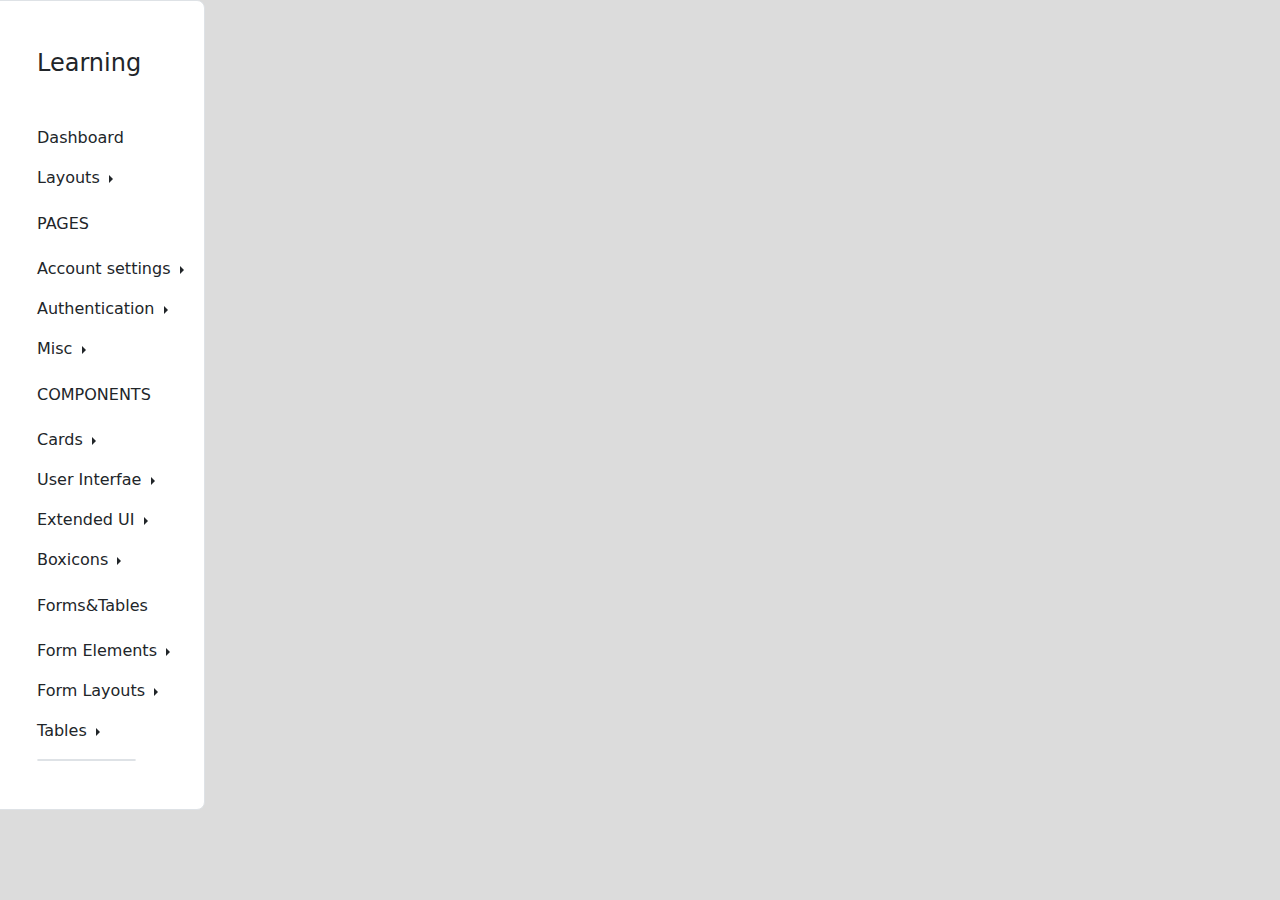
<file: index.html>
<!DOCTYPE html>
<html>
<head>
    <title>Bootstrap 5 Example</title>
    <meta charset="utf-8">
    <meta name="viewport" content="width=device-width, initial-scale=1">
    <link href="https://cdn.jsdelivr.net/npm/bootstrap@5.2.3/dist/css/bootstrap.min.css" rel="stylesheet">
    <script src="https://cdn.jsdelivr.net/npm/bootstrap@5.2.3/dist/js/bootstrap.bundle.min.js"></script>
</head>

<body style="background-color: gainsboro;">
    <div class="row" >
        <div class="col-2 border-1 border p-5 rounded-3" style="background-color: white ">
            <h4 class="mb-5">Learning</h4>
            <p>
                Dashboard
            </p>
            <div class="dropdown dropend">
                <p class="dropdown-toggle" data-bs-toggle="dropdown">
                    Layouts
                </p>
                <ul class="dropdown-menu">
                    <li><a class="dropdown-item" href="#">Normal</a></li>
                    <li><a class="dropdown-item active" href="#">Active</a></li>
                    <li><a class="dropdown-item disabled" href="#">Disabled</a></li>
                </ul>
            </div>

            <h6 class="my-4">PAGES</h6>

            <div class="dropdown dropend">
                <p class="dropdown-toggle" data-bs-toggle="dropdown">
                    Account settings
                </p>
                <ul class="dropdown-menu">
                    <li><a class="dropdown-item" href="Account.html">Account</a></li>
                    <li><a class="dropdown-item active" href="AccountSettings.html">Notifications</a></li>
                    <li><a class="dropdown-item disabled" href="#">Connections</a></li>
                </ul>
            </div>

            <div class="dropdown dropend">
                <p class="dropdown-toggle" data-bs-toggle="dropdown">
                    Authentication
                </p>
                <ul class="dropdown-menu">
                    <li><a class="dropdown-item" href="#">Normal</a></li>
                    <li><a class="dropdown-item active" href="#">Active</a></li>
                    <li><a class="dropdown-item disabled" href="#">Disabled</a></li>
                </ul>
            </div>

            <div class="dropdown dropend">
                <p class="dropdown-toggle" data-bs-toggle="dropdown">
                    Misc
                </p>
                <ul class="dropdown-menu">
                    <li><a class="dropdown-item" href="#">Normal</a></li>
                    <li><a class="dropdown-item active" href="#">Active</a></li>
                    <li><a class="dropdown-item disabled" href="#">Disabled</a></li>
                </ul>
            </div>

            <h6 class="my-4">COMPONENTS</h6>

            <div class="dropdown dropend">
                <p class="dropdown-toggle" data-bs-toggle="dropdown">
                    Cards
                </p>
                <ul class="dropdown-menu">
                    <li><a class="dropdown-item" href="#">Normal</a></li>
                    <li><a class="dropdown-item active" href="#">Active</a></li>
                    <li><a class="dropdown-item disabled" href="#">Disabled</a></li>
                </ul>
            </div>

            <div class="dropdown dropend">
                <p class="dropdown-toggle" data-bs-toggle="dropdown">
                    User Interfae
                </p>
                <ul class="dropdown-menu">
                    <li><a class="dropdown-item" href="#">Normal</a></li>
                    <li><a class="dropdown-item active" href="#">Active</a></li>
                    <li><a class="dropdown-item disabled" href="#">Disabled</a></li>
                </ul>
            </div>

            <div class="dropdown dropend">
                <p class="dropdown-toggle" data-bs-toggle="dropdown">
                    Extended UI
                </p>
                <ul class="dropdown-menu">
                    <li><a class="dropdown-item" href="#">Normal</a></li>
                    <li><a class="dropdown-item active" href="#">Active</a></li>
                    <li><a class="dropdown-item disabled" href="#">Disabled</a></li>
                </ul>
            </div>

            <div class="dropdown dropend">
                <p class="dropdown-toggle" data-bs-toggle="dropdown">
                    Boxicons
                </p>
                <ul class="dropdown-menu">
                    <li><a class="dropdown-item" href="#">Normal</a></li>
                    <li><a class="dropdown-item active" href="#">Active</a></li>
                    <li><a class="dropdown-item disabled" href="#">Disabled</a></li>
                </ul>

                <h6 class="my-4">Forms&Tables</h6>

            <div class="dropdown dropend">
                <p class="dropdown-toggle" data-bs-toggle="dropdown">
                    Form Elements
                </p>
                <ul class="dropdown-menu">
                    <li><a class="dropdown-item" href="#">Normal</a></li>
                    <li><a class="dropdown-item active" href="#">Active</a></li>
                    <li><a class="dropdown-item disabled" href="#">Disabled</a></li>
                </ul>
            </div>

            <div class="dropdown dropend">
                <p class="dropdown-toggle" data-bs-toggle="dropdown">
                    Form Layouts
                </p>
                <ul class="dropdown-menu">
                    <li><a class="dropdown-item" href="#">Normal</a></li>
                    <li><a class="dropdown-item active" href="#">Active</a></li>
                    <li><a class="dropdown-item disabled" href="#">Disabled</a></li>
                </ul>
            </div>

            <div class="dropdown dropend">
                <p class="dropdown-toggle" data-bs-toggle="dropdown">
                    Tables
                </p>
                <ul class="dropdown-menu">
                    <li><a class="dropdown-item" href="#">Normal</a></li>
                    <li><a class="dropdown-item active" href="#">Active</a></li>
                    <li><a class="dropdown-item disabled" href="#">Disabled</a></li>
                </ul>
            </div>

        </div>
        <div class="col-10 border-1 border rounded-3">

        </div>
    </div>
</body>

</html>
</file>
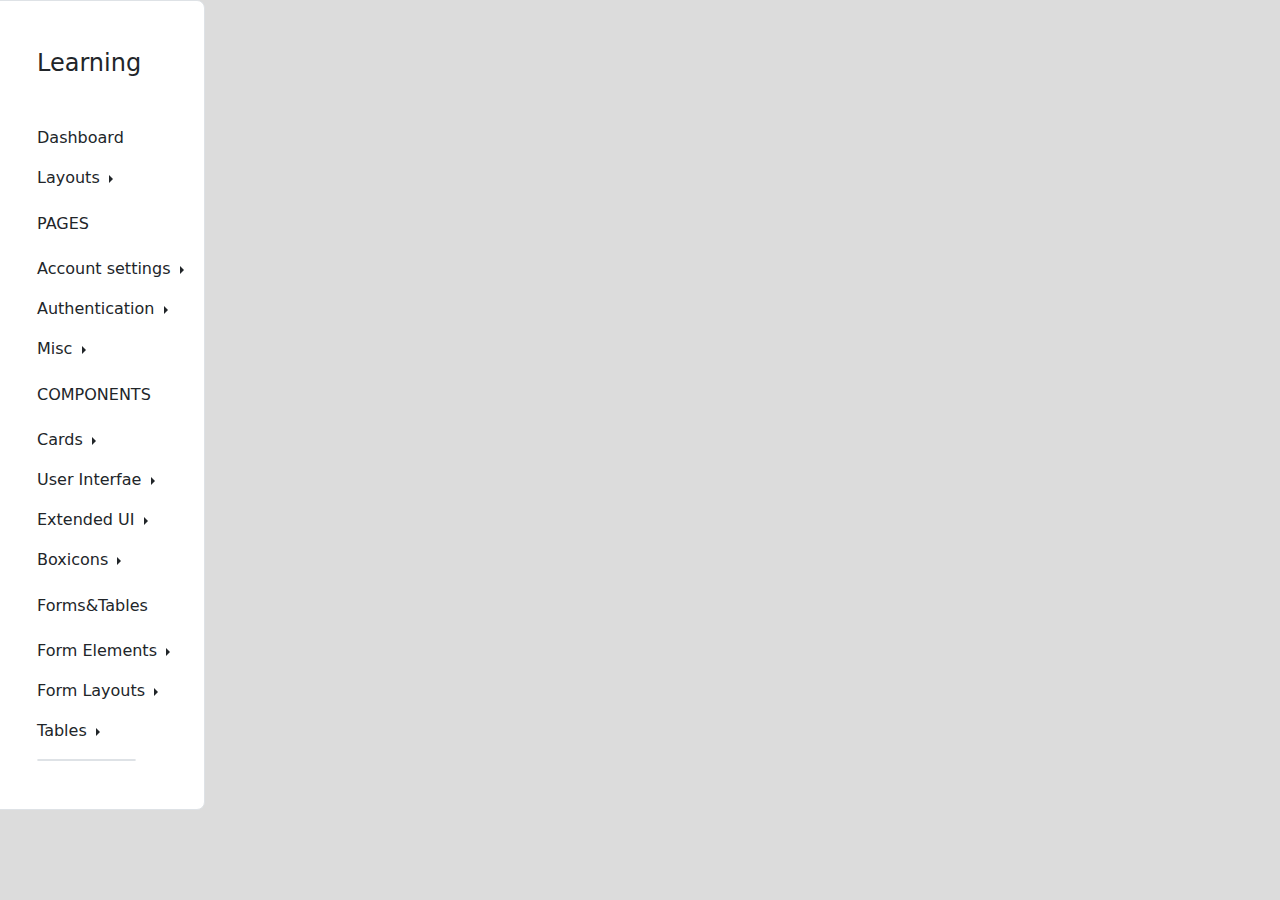
<file: BSleftmenu.html>
<!DOCTYPE html>
<html>

<head>
    <title>Bootstrap 5 Example</title>
    <meta charset="utf-8">
    <meta name="viewport" content="width=device-width, initial-scale=1">
    <link href="https://cdn.jsdelivr.net/npm/bootstrap@5.2.3/dist/css/bootstrap.min.css" rel="stylesheet">
    <script src="https://cdn.jsdelivr.net/npm/bootstrap@5.2.3/dist/js/bootstrap.bundle.min.js"></script>
</head>

<body style="background-color: gainsboro;">
    <div class="row" >
        <div class="col-2 border-1 border p-5 rounded-3" style="background-color: white ">
            <h4 class="mb-5">Learning</h4>
            <p>
                Dashboard
            </p>
            <div class="dropdown dropend">
                <p class="dropdown-toggle" data-bs-toggle="dropdown">
                    Layouts
                </p>
                <ul class="dropdown-menu">
                    <li><a class="dropdown-item" href="#">Normal</a></li>
                    <li><a class="dropdown-item active" href="#">Active</a></li>
                    <li><a class="dropdown-item disabled" href="#">Disabled</a></li>
                </ul>
            </div>

            <h6 class="my-4">PAGES</h6>

            <div class="dropdown dropend">
                <p class="dropdown-toggle" data-bs-toggle="dropdown">
                    Account settings
                </p>
                <ul class="dropdown-menu">
                    <li><a class="dropdown-item" href="#">Normal</a></li>
                    <li><a class="dropdown-item active" href="#">Active</a></li>
                    <li><a class="dropdown-item disabled" href="#">Disabled</a></li>
                </ul>
            </div>

            <div class="dropdown dropend">
                <p class="dropdown-toggle" data-bs-toggle="dropdown">
                    Authentication
                </p>
                <ul class="dropdown-menu">
                    <li><a class="dropdown-item" href="#">Normal</a></li>
                    <li><a class="dropdown-item active" href="#">Active</a></li>
                    <li><a class="dropdown-item disabled" href="#">Disabled</a></li>
                </ul>
            </div>

            <div class="dropdown dropend">
                <p class="dropdown-toggle" data-bs-toggle="dropdown">
                    Misc
                </p>
                <ul class="dropdown-menu">
                    <li><a class="dropdown-item" href="#">Normal</a></li>
                    <li><a class="dropdown-item active" href="#">Active</a></li>
                    <li><a class="dropdown-item disabled" href="#">Disabled</a></li>
                </ul>
            </div>

            <h6 class="my-4">COMPONENTS</h6>

            <div class="dropdown dropend">
                <p class="dropdown-toggle" data-bs-toggle="dropdown">
                    Cards
                </p>
                <ul class="dropdown-menu">
                    <li><a class="dropdown-item" href="#">Normal</a></li>
                    <li><a class="dropdown-item active" href="#">Active</a></li>
                    <li><a class="dropdown-item disabled" href="#">Disabled</a></li>
                </ul>
            </div>

            <div class="dropdown dropend">
                <p class="dropdown-toggle" data-bs-toggle="dropdown">
                    User Interfae
                </p>
                <ul class="dropdown-menu">
                    <li><a class="dropdown-item" href="#">Normal</a></li>
                    <li><a class="dropdown-item active" href="#">Active</a></li>
                    <li><a class="dropdown-item disabled" href="#">Disabled</a></li>
                </ul>
            </div>

            <div class="dropdown dropend">
                <p class="dropdown-toggle" data-bs-toggle="dropdown">
                    Extended UI
                </p>
                <ul class="dropdown-menu">
                    <li><a class="dropdown-item" href="#">Normal</a></li>
                    <li><a class="dropdown-item active" href="#">Active</a></li>
                    <li><a class="dropdown-item disabled" href="#">Disabled</a></li>
                </ul>
            </div>

            <div class="dropdown dropend">
                <p class="dropdown-toggle" data-bs-toggle="dropdown">
                    Boxicons
                </p>
                <ul class="dropdown-menu">
                    <li><a class="dropdown-item" href="#">Normal</a></li>
                    <li><a class="dropdown-item active" href="#">Active</a></li>
                    <li><a class="dropdown-item disabled" href="#">Disabled</a></li>
                </ul>

                <h6 class="my-4">Forms&Tables</h6>

            <div class="dropdown dropend">
                <p class="dropdown-toggle" data-bs-toggle="dropdown">
                    Form Elements
                </p>
                <ul class="dropdown-menu">
                    <li><a class="dropdown-item" href="#">Normal</a></li>
                    <li><a class="dropdown-item active" href="#">Active</a></li>
                    <li><a class="dropdown-item disabled" href="#">Disabled</a></li>
                </ul>
            </div>

            <div class="dropdown dropend">
                <p class="dropdown-toggle" data-bs-toggle="dropdown">
                    Form Layouts
                </p>
                <ul class="dropdown-menu">
                    <li><a class="dropdown-item" href="#">Normal</a></li>
                    <li><a class="dropdown-item active" href="#">Active</a></li>
                    <li><a class="dropdown-item disabled" href="#">Disabled</a></li>
                </ul>
            </div>

            <div class="dropdown dropend">
                <p class="dropdown-toggle" data-bs-toggle="dropdown">
                    Tables
                </p>
                <ul class="dropdown-menu">
                    <li><a class="dropdown-item" href="#">Normal</a></li>
                    <li><a class="dropdown-item active" href="#">Active</a></li>
                    <li><a class="dropdown-item disabled" href="#">Disabled</a></li>
                </ul>
            </div>

        </div>
        <div class="col-10 border-1 border rounded-3">

        </div>
    </div>
</body>

</html>
</file>
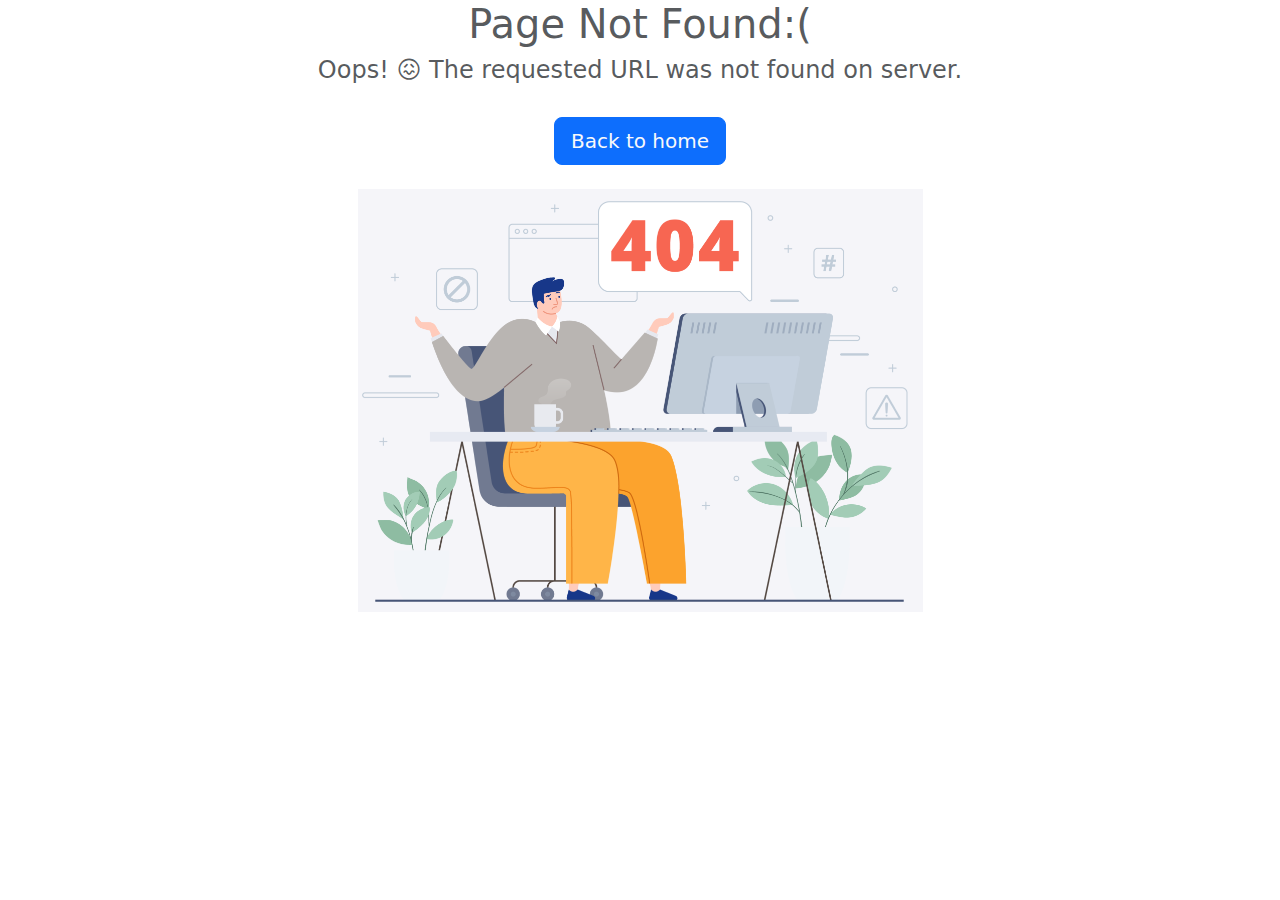
<file: errorpage.html>
<!DOCTYPE html>
<html>
<head>
    <title>Error Page</title>
    <meta charset="utf-8">
    <meta name="viewport" content="width=device-width, initial-scale=1">
    <link href="https://cdn.jsdelivr.net/npm/bootstrap@5.2.3/dist/css/bootstrap.min.css" rel="stylesheet">
    <script src="https://cdn.jsdelivr.net/npm/bootstrap@5.2.3/dist/js/bootstrap.bundle.min.js"></script>
</head>


<body>
    <div class="container text-center">
     <h1 class="text-muted">Page Not Found:(</h1>
     <h4 class="text-muted">Oops! 😖 The requested URL was not found on server.</h4><br>
     <button type="button" class="btn btn-primary btn-lg"><a class="primary text-light text-decoration-none" href="index.html">Back to home</a></button><br><br>
     <img src="images/error image.png" alt="">
    </div>
</body>
</html>
</file>
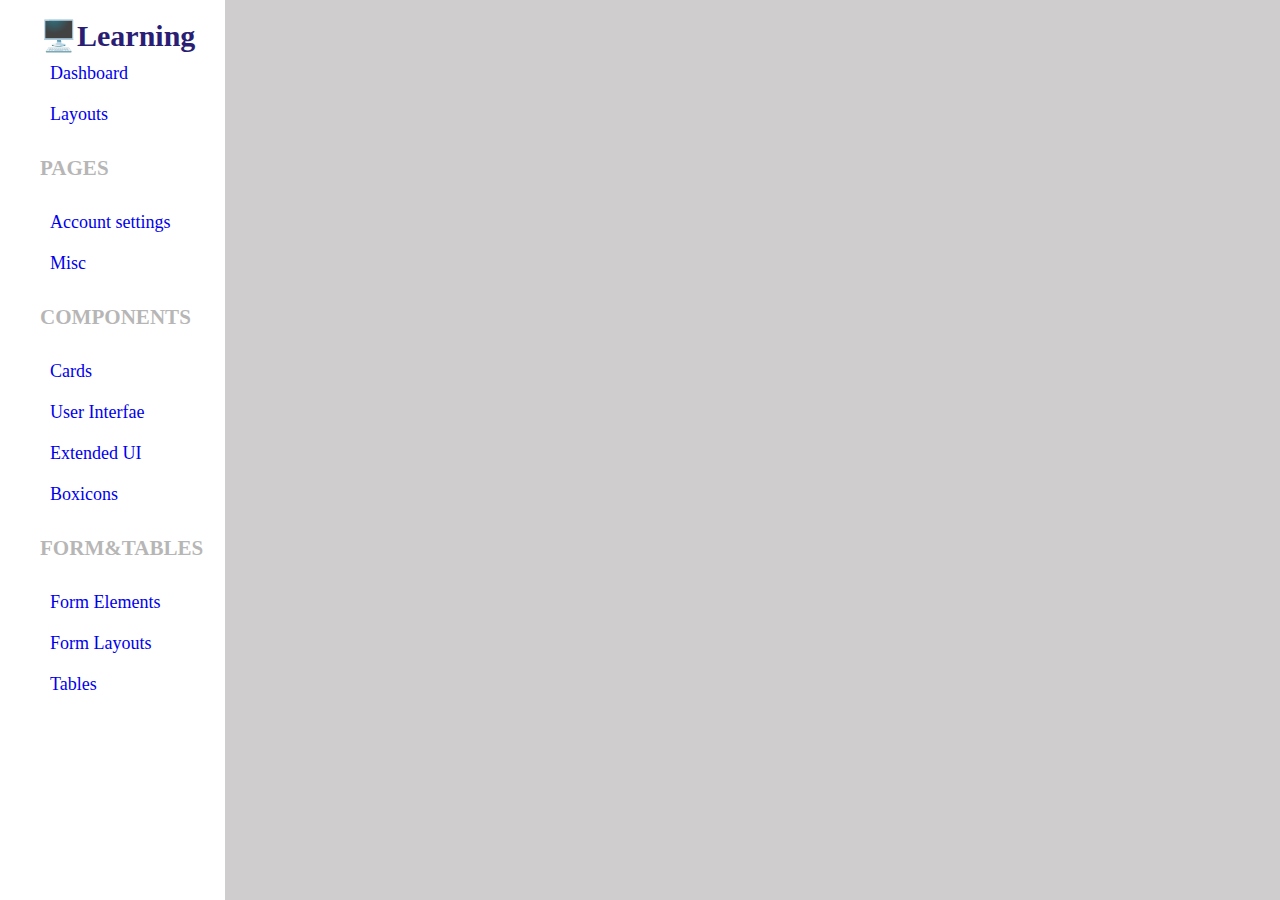
<file: leftmenu.html>
<!DOCTYPE htm <html>

<head>
    <title>Left Menu</title>
    <link rel="stylesheet" href="styl.css" /> 
</head>

<body>

    <div class="leftmenu">

        <ul class="fsize" id="remove" >

            <div class="fstyle">

                🖥️<b>Learning</b>

            </div>

            <li>
                <a href="errorpage.html">Dashboard </a>
            </li>

            <li>
                <a href="errorpage.html" >Layouts</a>
            </li>
            <h3 class="abc">PAGES</h3>
            <li>
                <a href="errorpage.html">Account settings</a>
            </li>

            <li>
                <a href="errorpage.html"> Misc</a>
            </li>
            <h3 class="abc">COMPONENTS</h3>
            <li>
                <a href="errorpage.html">Cards</a>
            </li>

            <li>
                <a href="errorpage.html">User Interfae</a>
            </li>

            <li>
                <a href="errorpage.html">Extended UI</a>
            </li>

            <li>
                <a href="errorpage.html">Boxicons</a>
            </li>
            <h3 class="abc">FORM&TABLES</h3>
            <li>
                <a href="errorpage.html">Form Elements</a>
            </li>

            <li>
                <a href="errorpage.html">Form Layouts</a>
            </li>

            <li>
                <a href="errorpage.html">Tables</a>
            </li>
        </ul>
    </div>
</body>

</html>
</file>
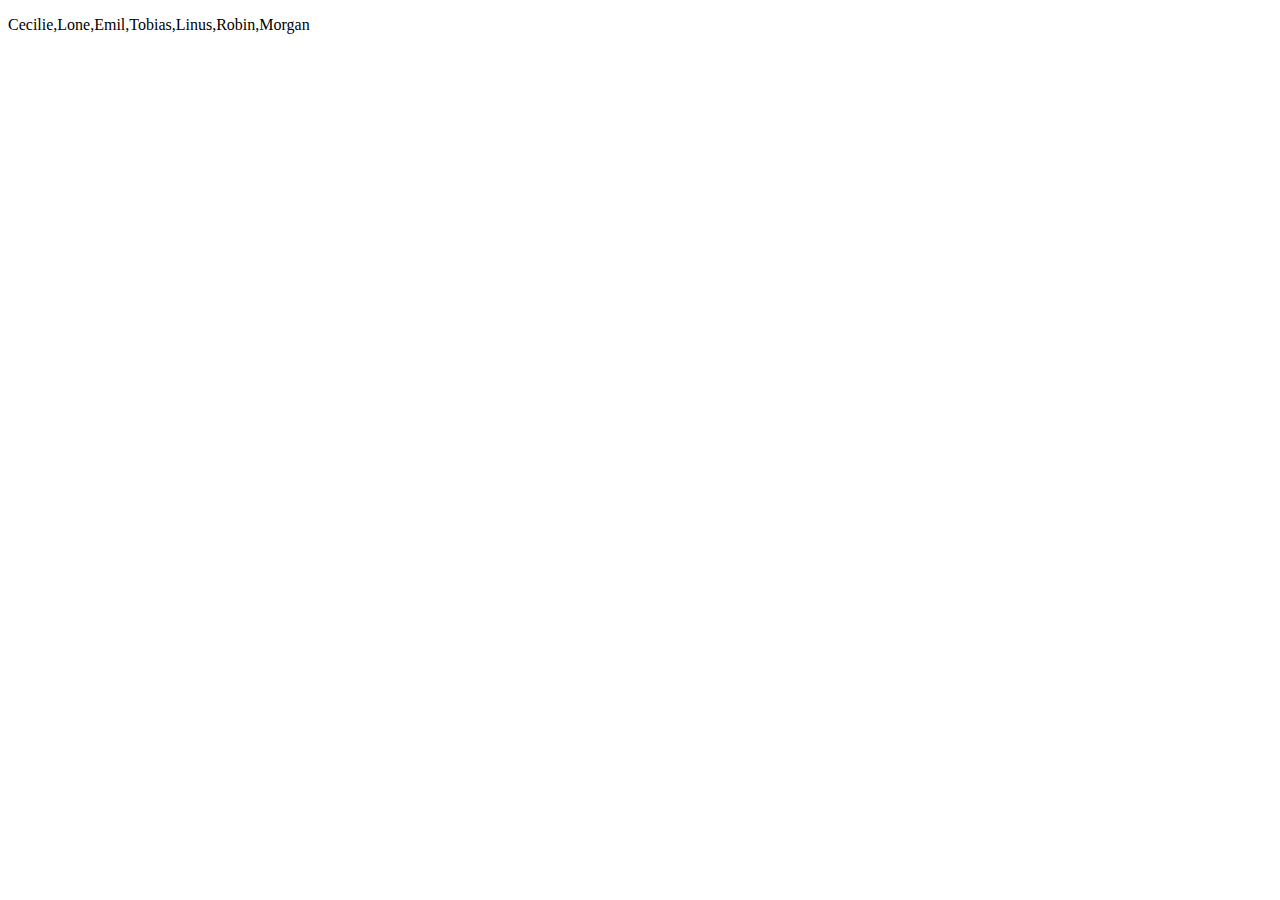
<file: practice.html>
<!DOCTYPE html>
<html>
<head>
    <meta charset="UTF-8" />
    <title>javascript</title>
</head>
<body>
    <p id="demo1"></p>
    <script>
    const arr1 = ["Cecilie", "Lone"];
    const arr2 = ["Emil", "Tobias", "Linus"];
    const arr3 = ["Robin", "Morgan"];
    const myChildren = arr1.concat(arr2, arr3);
    document.getElementById("demo1").innerHTML = myChildren;
       /*const fruits = ["Banana", "Orange", "Apple"];
        document.getElementById(id ="demo").innerHTML=fruits;
        function myFunction()
        {
            fruits.push("gova");
            document.getElementById("demo").innerHTML = fruits;
        }*/
    </script>
    
</body>
</html>



<!--const fruits = ["Banana", "Orange", "Apple", "Mango"];
        let fLen = fruits.length;
        let text ="<ol>"
            for( i=0;i<fLen;i++)
            {
            text += "<li>" +fruits[i]+ "</li>";
            }
            text +="</ol>";
            document.getElementById("demo").innerHTML=text; -->
</file>
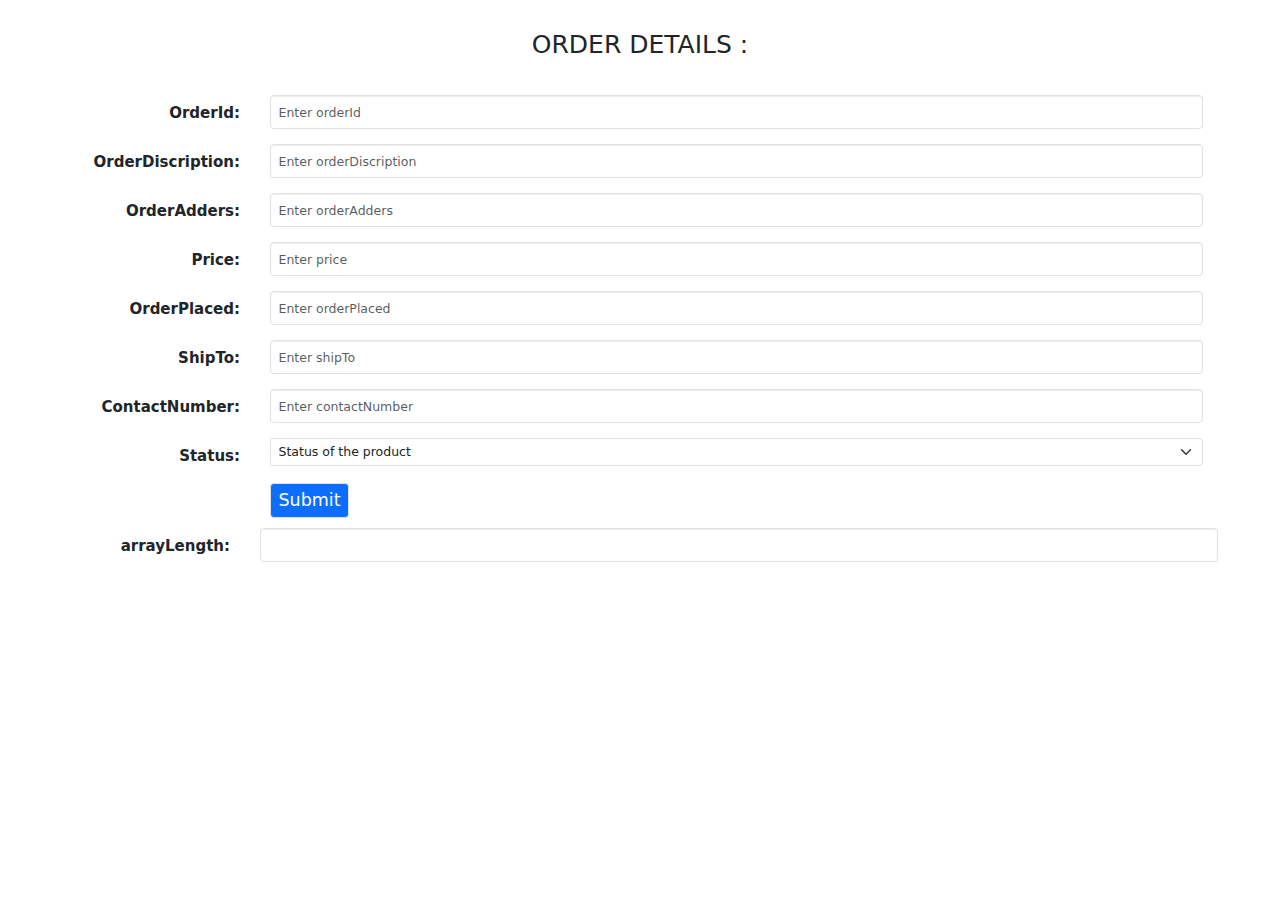
<file: task.html>
<!DOCTYPE html>
<html lang="en">
<head>
  <title>Bootstrap Example</title>
  <meta charset="utf-8">
  <meta name="viewport" content="width=device-width, initial-scale=1">
  <link rel="stylesheet" href="https://maxcdn.bootstrapcdn.com/bootstrap/3.4.1/css/bootstrap.min.css">
  <link href="https://cdn.jsdelivr.net/npm/bootstrap@5.2.3/dist/css/bootstrap.min.css"  rel="stylesheet">
  <script src="https://cdn.jsdelivr.net/npm/bootstrap@5.2.3/dist/js/bootstrap.bundle.min.js"></script>
  <script src="https://ajax.googleapis.com/ajax/libs/jquery/3.6.4/jquery.min.js"></script>
  <script src="https://maxcdn.bootstrapcdn.com/bootstrap/3.4.1/js/bootstrap.min.js"></script>
</head>
<body>
<div class="container text "><br><br>
  <h2 class="container-fluid text-center fs-1">ORDER DETAILS :</h2><br><br>
  <form class="form-horizontal fs-4" action="#" >
    <div class="form-group ">
      <label class="control-label col-sm-2" for="orderId">OrderId: </label>
      <div class="col-sm-10 ">
        <input type="text" class="form-control fs-5" id="orderId" placeholder="Enter orderId" name="orderId">
      </div>
    </div>
    <div class="form-group">
      <label class="control-label col-sm-2" for="orderDiscription">OrderDiscription: </label>
      <div class="col-sm-10">          
        <input type="text" class="form-control fs-5" id="orderDiscription" placeholder="Enter orderDiscription" name="orderDiscription">
      </div>
    </div>
    <div class="form-group">
        <label class="control-label col-sm-2" for="orderAdders">OrderAdders: </label>
        <div class="col-sm-10">          
          <input type="text" class="form-control fs-5" id="orderAdders" placeholder="Enter orderAdders" name="orderAdders">
        </div>
      </div>
      <div class="form-group">
        <label class="control-label col-sm-2" for="price">Price: </label>
        <div class="col-sm-10">          
          <input type="text" class="form-control fs-5" id="price" placeholder="Enter price" name="price">
        </div>
      </div>
      <div class="form-group">
        <label class="control-label col-sm-2" for="orderPlaced">OrderPlaced: </label>
        <div class="col-sm-10">          
          <input type="text" class="form-control fs-5" id="orderPlaced" placeholder="Enter orderPlaced" name="orderPlaced">
        </div>
      </div>
      <div class="form-group">
        <label class="control-label col-sm-2" for="shipTo">ShipTo: </label>
        <div class="col-sm-10">          
          <input type="text" class="form-control fs-5" id="shipTo" placeholder="Enter shipTo" name="shipTo">
        </div>
      </div>
      <div class="form-group ">
        <label class="control-label col-sm-2" for="contactNumber">ContactNumber: </label>
        <div class="col-sm-10">          
          <input type="text" class="form-control fs-5" id="contactNumber" placeholder="Enter contactNumber" name="contactNumber">
        </div>
      </div>
      <div class="form-group">
      <label class="control-label col-sm-2" for="Status">Status: </label>
        <div class="col-sm-10">
            <select id="Status" placeholder="Enter Status" class="form-select form-select fs-5">
                <option class="disabled">Status of the product</option>
                <option>Dispatch</option>
                <option>Out for delivery</option>
                <option>Delivered</option>
            </select>
        </div>
      </div>
    <div class="form-group">        
      <div class="col-sm-offset-2 col-sm-10">
        <button type="submit" class="btn btn-primary border fs-3" onclick="collectData(); return false;">Submit</button>
      </div><br><br>
      <div class="form-group ">
        <label class="control-label col-sm-2" for="">arrayLength: </label>
        <div class="col-sm-10">          
          <input type="text" class="form-control fs-5" id="orders" placeholder="" name="orders">
        </div>
      </div>
    </div>
  </form>
  <div class="container-fluid" id="cardsDiv"></div>
  
  <script type="text/javascript">
    debugger;
    var orders=[];

    function collectData(){
      //Collect the form data
      
      var orderId = document.getElementById("orderId").value
      var orderDescription = document.getElementById("orderDiscription").value
      var orderAddress = document.getElementById("orderAdders").value
      var price = document.getElementById("price").value
      var orderPlaced = document.getElementById("orderPlaced").value
      var shipTo = document.getElementById("shipTo").value
      var contactNumber = document.getElementById("contactNumber").value
      var status = document.getElementById("Status").value

      var jsonObject =
      {
        "orderId":orderId,
        "orderDescription":orderDescription,
        "orderAdders":orderAddress,
        "price":price,
        "orderPlaced":orderPlaced,
        "shipTo":shipTo,
        "contactNumber":contactNumber,
        "status":status
      }
      
      // debugger;
      //const orders = [...orders]; //spread operator(...)

      orders.push(jsonObject);
      document.getElementById("orders").value=orders.length;

      let ordersHTML = `<div class="container">`;
      let i=0;  
      for(i=0; i< orders.length; i++){
        let cardHTML = `<div class="card">
          <div class="card-header">${orders[i].orderId}</div>
          <div class="card-body">
              ${orders[i].orderDescription}<br />
              ${orders[i].orderAddress}<br />
              ${orders[i].price} <br />
              ${orders[i].shipTo} <br />
              ${orders[i].contactNumber} <br />
          </div>
          <div class="card-footer">${orders[i].status}</div>
        </div>`;

        ordersHTML += cardHTML;
      }
      ordersHTML += `</div>`
      document.getElementById('cardsDiv').innerHTML = ordersHTML;
    }
    
  </script>
</body>
</html>
</file>
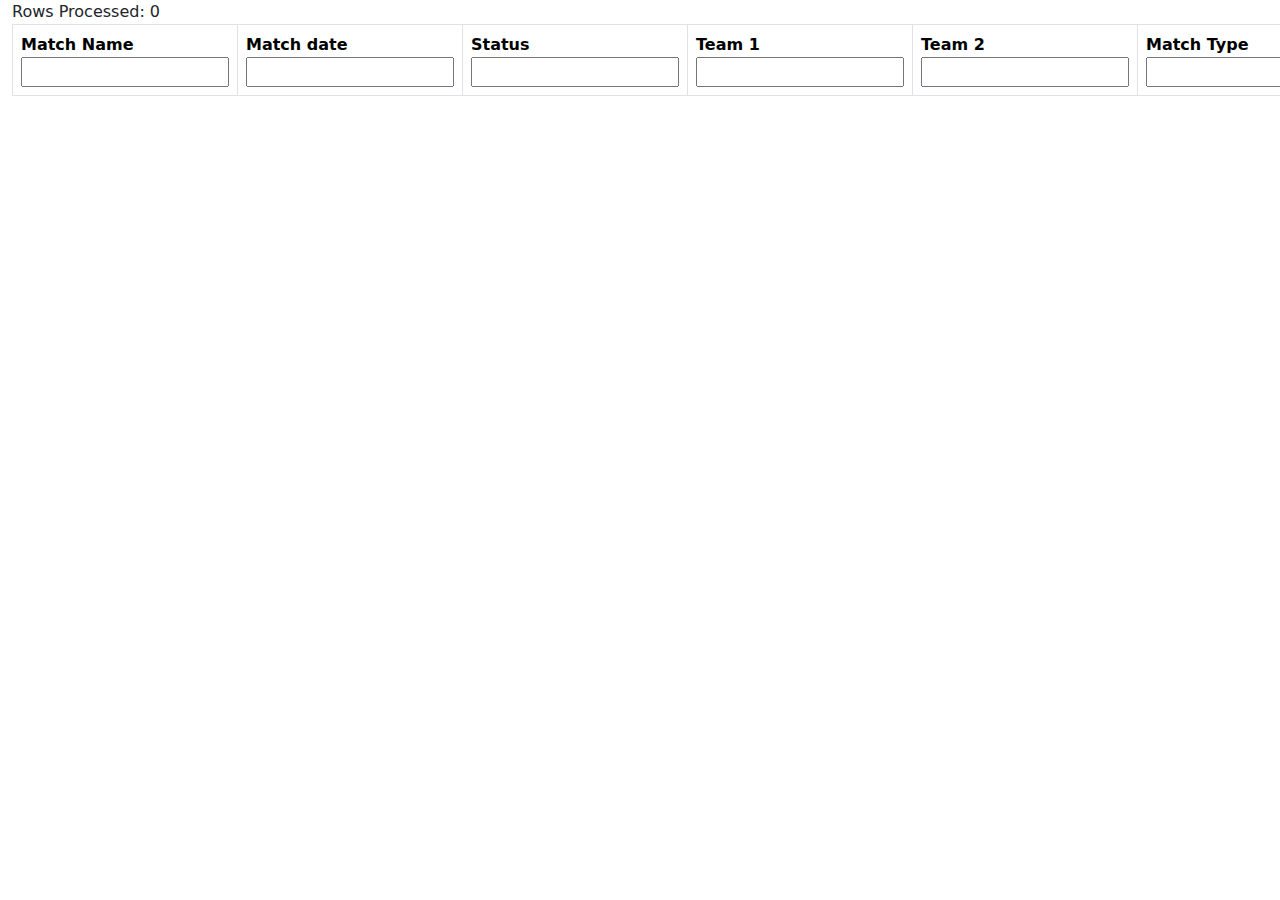
<file: task_table.html>
<!DOCTYPE html>
<html lang="en">
<head>
  <title>Bootstrap Example</title>
  <meta charset="utf-8">
  <meta name="viewport" content="width=device-width, initial-scale=1">
  <link href="https://cdn.jsdelivr.net/npm/bootstrap@5.2.3/dist/css/bootstrap.min.css"  rel="stylesheet">
  <script src="https://cdn.jsdelivr.net/npm/bootstrap@5.2.3/dist/js/bootstrap.bundle.min.js"></script>
  <script src="common.js" type="text/javascript"></script>
</script>
</head>
<body>
  <div id="rowsCounts" class="container-fluid"> Rows Processed: 0</div>
  <div class="container-fluid" id="cricketInfoDiv"></div>
  
  <script type="text/javascript">
    
    var cricketScores=[];
    cricketScores = (localStorage.getItem('cricketInfo')) ? JSON.parse(localStorage.getItem('cricketInfo')):[];
    var filteredArray=cricketScores;
    renderData(cricketScores);
    </script>
  
  <!-- Overlay container -->
  <div class="offcanvas offcanvas-end" id="demo">
    <div class="offcanvas-header">
      <h1 class="offcanvas-title">Heading</h1>
      <button type="button" class="btn-close" data-bs-dismiss="offcanvas"></button>
    </div>
    <div class="offcanvas-body" id="rowDetails">
      
    </div>
  </div>

</body>
</html>
</file>
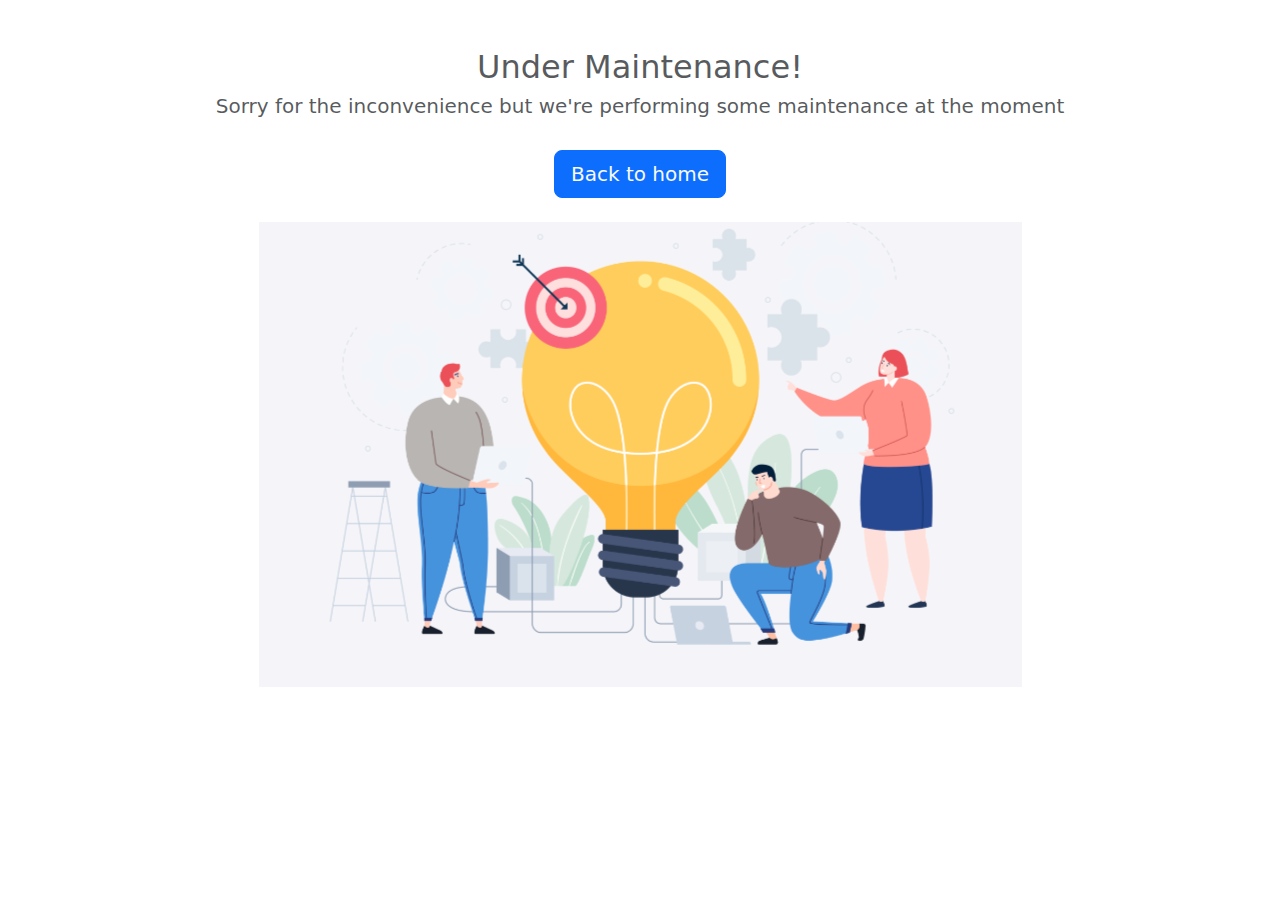
<file: undermaintenance.html>
<!DOCTYPE html>
<html>
<head>
    <meta charset="UTF-8" />
    <title>UnderMaintenance</title>
    <meta name="viewport" content="width=device-width, initial-scale=1">
    <link href="https://cdn.jsdelivr.net/npm/bootstrap@5.2.3/dist/css/bootstrap.min.css" rel="stylesheet">
    <script src="https://cdn.jsdelivr.net/npm/bootstrap@5.2.3/dist/js/bootstrap.bundle.min.js"></script>
</head>
<body>
    <div class="container text-center">
        <h2 class="text-muted pt-5">Under Maintenance!</h2>
        <h5 class="text-muted">Sorry for the inconvenience but we're performing some maintenance at the moment</h5><br>
        <button type="button" class="btn btn-primary btn-lg"><a class="primary text-light text-decoration-none" href="index.html">Back to home</a></button><br><br>
        <img src="images/undermaintenance.png" alt="UnderMaintenance">
    </div>
</body>
</html>
</file>
<file: styl.css>
body {
    background-color: rgb(207, 205, 205);
}

.leftmenu {
    background: white;
    position: fixed;
    top: 0;
    left: 0;
    width: 225px;
    height: 100%;
}
.fstyle{
    
    font-size: 30px ; 
    color: #2a1e74;
}
li 
{
    padding: 10px;
}

.abc {
    color: rgb(78, 75, 75);
    opacity: 40%;

}

.fsize {
    font-size: large;
}

.btn{
    background-color: #4432b8;
    color: aliceblue;
    border-radius: 10px;
    width: 150px;
    height: 50px;
}
a{
   text-decoration: none;

}

a:visited {
    color: rgb(78, 76, 76);
    
}

a:hover,li:hover {
    background-color: rgb(171, 183, 228);
    border-radius: 5px;
    color: rgb(11, 3, 159);
}

#remove {
    list-style-type: none;
}
</file>
